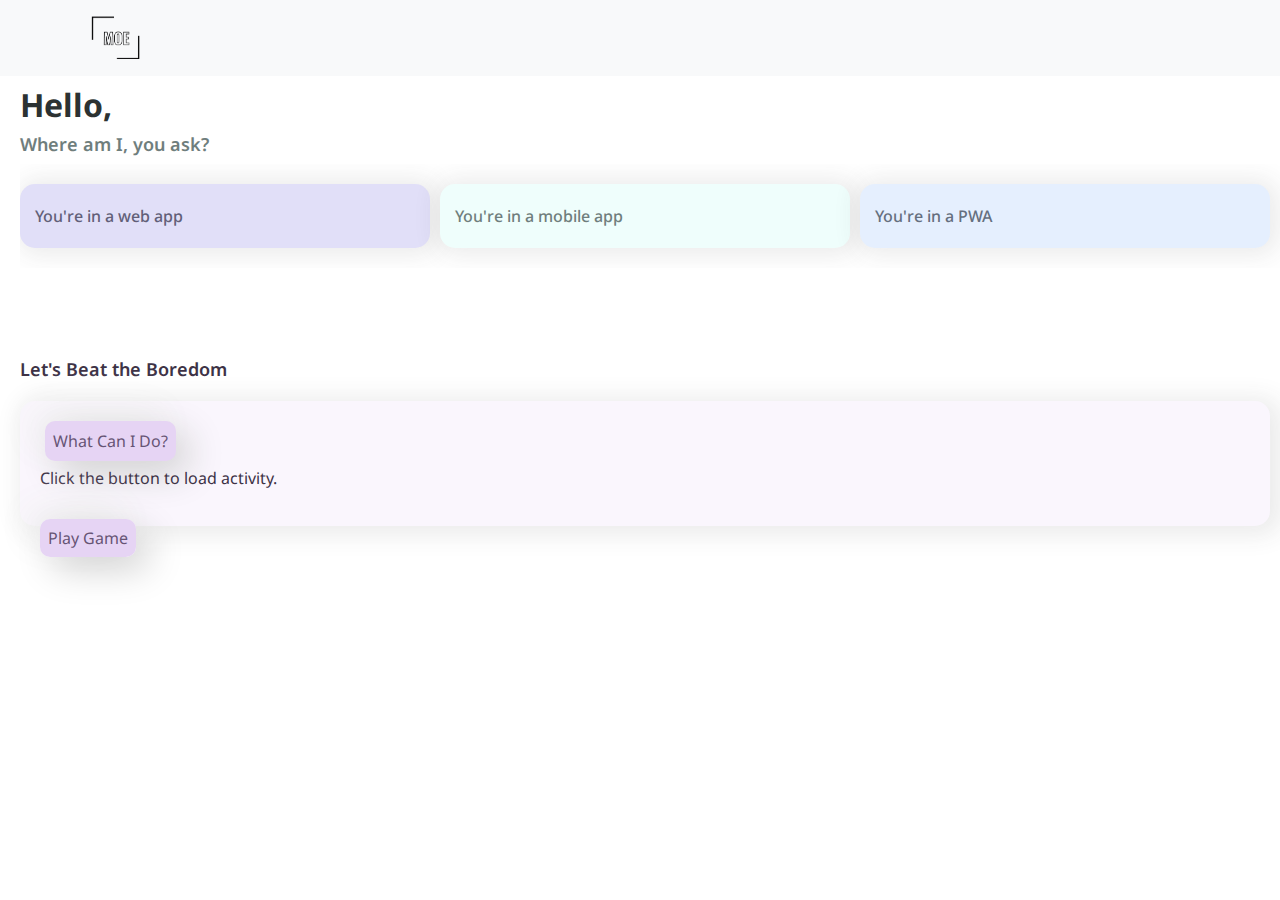
<file: index.html>
<!DOCTYPE html>
<html lang="en">
  <head>
    <meta charset="UTF-8" />
    <meta name="viewport" content="width=device-width, initial-scale=1.0" />
    <title>Moe's PWA</title>
    <link
      href="https://cdn.jsdelivr.net/npm/bootstrap@5.3.1/dist/css/bootstrap.min.css"
      rel="stylesheet"
    />
    <link rel="manifest" href="manifest.json" />
    <link rel="stylesheet" href="assets/css/style.css" />
  </head>
  <body>
    <nav class="navbar sticky-top bg-body-tertiary">
      <div class="container">
        <a class="navbar-brand" href="index.html">
          <img
            src="assets/img/logo-light-bg-nobg.png"
            alt="Bootstrap"
            width="70"
            height="50"
          />
        </a>
      </div>
    </nav>

    <h2 class="greeting">Hello,</h2>

    <section class="cards-section">
      <h4>Where am I, you ask?</h4>
      <div class="cards-container">
        <div class="cards">
          <div class="text1">You're in a web app</div>
        </div>
        <div class="cards">
          <div class="text2">You're in a mobile app</div>
        </div>
        <div class="cards">
          <div class="text3">You're in a PWA</div>
        </div>
      </div>
    </section>

    <section class="entertainment">
      <h5 class="entertainment-greeting">Let's Beat the Boredom</h5>
      <div class="activity-card">
        <div id="activity-card-texts">
          <button class="activity-card-button" id="reloadButton">
            What Can I Do?
          </button>
          <p class="activity-card-content">
            Click the button to load activity.
          </p>
        </div>
      </div>
      <a href="game.html" class="play-game-button">Play Game</a>
    </section>

    <script src="https://cdn.jsdelivr.net/npm/bootstrap@5.3.1/dist/js/bootstrap.bundle.min.js"></script>
    <script src="assets/js/main.js"></script>
    <script src="index.js"></script>
  </body>
</html>
</file>
<file: assets/css/style.css>
@import url("https://fonts.googleapis.com/css2?family=Noto+Sans:wght@400;500;600;700&display=swap");
/* font-family: 'Noto Sans', sans-serif; */

body {
  margin: 0;
  color: #2c3232;
  font-family: "Noto Sans", sans-serif !important;
  /* font-weight: 400; */
}
.greeting {
  margin-left: 20px;
  margin-top: 10px;
  font-weight: 600;
  color: #2c3232;
  font-weight: 700;
}
.cards-section {
  height: 25vh;
  margin-left: 20px;
  margin-top: 10px;
  color: #6f7e7d;
  /* background: aliceblue; */
}
.cards-section > h4 {
  color: #6f7e7d;
  font-size: 18px;
  font-weight: 600;
}
.cards-container {
  display: flex;
  justify-content: space-around;
  overflow-x: scroll;
  padding-bottom: 20px;
}
.cards {
  width: 50%;
  margin-right: 10px;
  margin-top: 20px;
  padding: 20px 15px;
  background-color: bisque;
  border-radius: 15px;
  font-weight: 500;
}
.cards:nth-child(2) {
  color: #6f7e7d;
  background-color: #effefc;
  /* box-shadow: 6px 3px 24px 6px rgba(239, 254, 252, 0.1); */
  box-shadow: 3px 1px 24px 6px rgba(59, 59, 59, 0.1);
}
.cards:nth-child(3) {
  color: #656f7e;
  background-color: #e5effe;
  /* box-shadow: 6px 3px 24px 6px rgba(229, 239, 254, 0.1); */
  box-shadow: 3px 1px 24px 6px rgba(59, 59, 59, 0.1);
}
.cards:nth-child(1) {
  color: #625f78;
  background-color: #e1dff8;
  /* box-shadow: 6px 3px 24px 6px rgba(225, 223, 248, 0.1); */
  box-shadow: 3px 1px 24px 6px rgba(59, 59, 59, 0.1);
}
.text1 {
  animation: slideUp 1s ease-out forwards;
}
.text2 {
  animation: slideUp 1s ease-out forwards;
  animation-delay: 0.25s;
}
.text3 {
  animation: slideUp 1s ease-out forwards;
  animation-delay: 0.5s;
}
.entertainment {
  margin-left: 20px;
}
.entertainment-greeting {
  color: #3d3246;
  font-size: 18px;
  font-weight: 600;
}
.activity-card {
  background-color: #faf6fd;
  padding: 20px 20px;
  margin-top: 20px;
  margin-right: 10px;
  border-radius: 15px;
  color: #3d3246;
  /* box-shadow: 6px 3px 24px 6px rgba(250, 246, 253, 0.1); */
  box-shadow: 6px 3px 24px 6px rgba(59, 59, 59, 0.1);
}
.activity-card-button {
  background-color: #e6d4f4;
  color: #665475;
  border-radius: 10px;
  padding: 8px;
  border: none;
  margin-left: 5px;
  margin-bottom: 5px;
  box-shadow: 12px 12px 37px #d0d0d0, -12px -12px 37px #f0f0f0;
}
.activity-card-button:hover {
  background-color: #f0e5f8;
}
.activity-card-content {
  color: #3d3246;
}
.play-game-button {
  background-color: #e6d4f4;
  color: #665475;
  border-radius: 10px;
  padding: 8px;
  border: none;
  margin-left: 20px;
  margin-bottom: 5px;
  box-shadow: 12px 12px 37px #d0d0d0, -12px -12px 37px #f0f0f0;
  text-decoration: none;
}
.play-game-button:hover {
  background-color: #f0e5f8;
}
@keyframes slideUp {
  from {
    opacity: 0;
    transform: translateY(50px);
  }
  to {
    opacity: 1;
    transform: translateY(0);
  }
}
</file>
